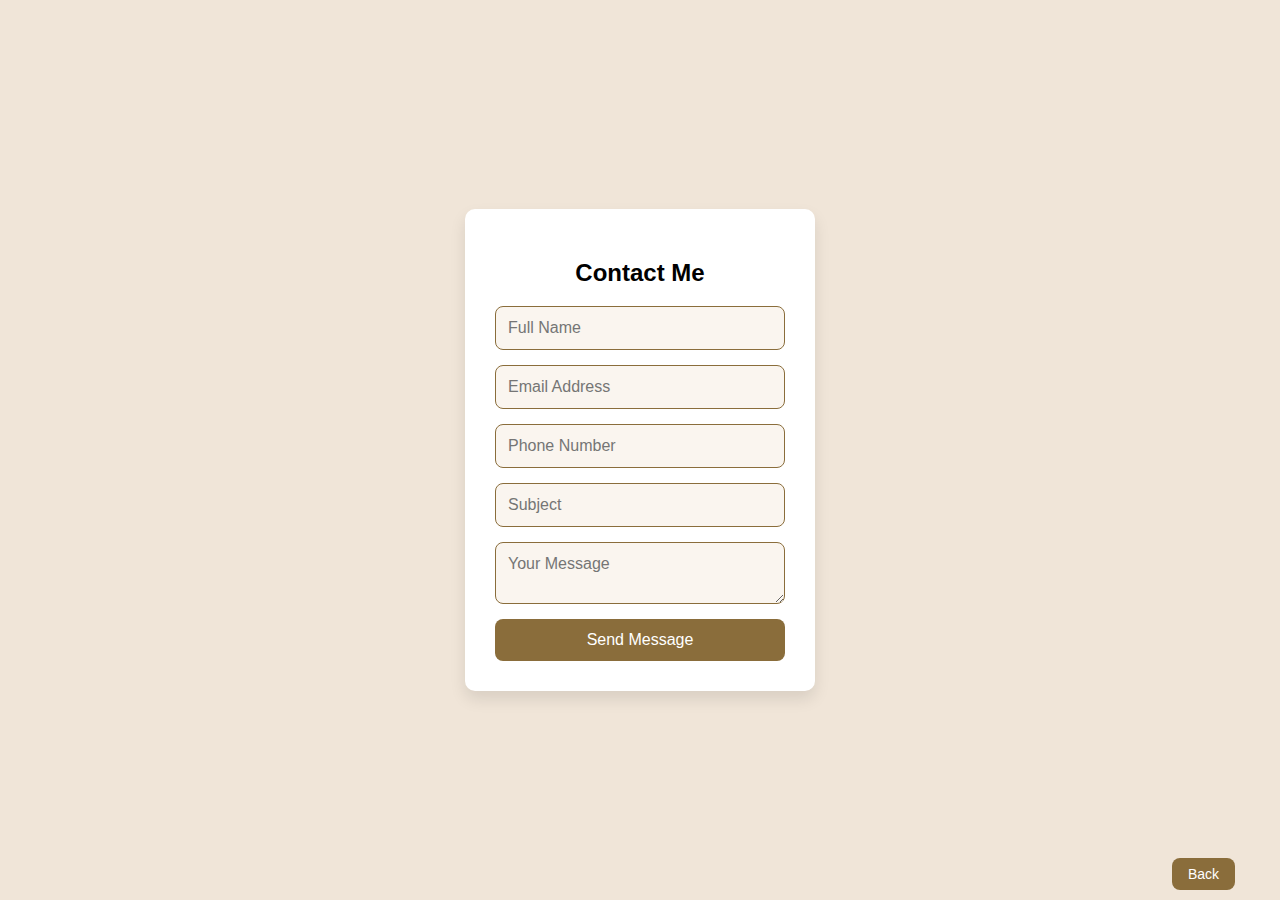
<file: contact me/index.html>
<!DOCTYPE html>
<html>
  <head>
    <link rel="stylesheet" href="style.css" />
  </head>
  <body>
    <div class="container">
      <div class="row">
        <h2>Contact Me</h2>
      </div>
      <form
        action="https://api.web3forms.com/submit"
        id="contactForm"
        method="POST"
      >
        <input
          type="hidden"
          name="access_key"
          value="03e83bf5-699f-4cec-a20d-53ab5ce7591e"
        />

        <input
          type="text"
          id="fullName"
          name="fullName"
          placeholder="Full Name"
          required
        />
        <input
          type="email"
          id="emailAddress"
          name="emailAddress"
          placeholder="Email Address"
          required
        />
        <input
          type="text"
          id="phoneNumber"
          name="phoneNumber"
          placeholder="Phone Number"
          required
        />
        <input
          type="text"
          id="subject"
          name="subject"
          placeholder="Subject"
          required
        />
        <textarea
          id="message"
          name="message"
          placeholder="Your Message"
          required
        ></textarea>
        <button type="submit">Send Message</button>
      </form>
    </div>
    <button class="read-btn" id="backToHome">Back</button>

    <script src="app.js"></script>
  </body>
</html>
</file>
<file: contact me/style.css>
* {
  box-sizing: border-box;
  font-family: "Poppins", sans-serif;
}

body {
  margin: 0;
  padding: 0;
  height: 100vh;
  display: flex;
  align-items: center;
  justify-content: center;
  background-color: #f0e5d8;
  transition: background-color 0.5s ease;
}

.container {
  width: 350px;
  background-color: white;
  border-radius: 10px;
  padding: 30px;
  text-align: center;
  box-shadow: 0 8px 16px rgba(0, 0, 0, 0.1);
  transition: transform 0.3s ease, box-shadow 0.3s ease;
  animation: fadeInUp 0.8s ease-in-out;
}

.container:hover {
  transform: translateY(-5px);
  box-shadow: 0 12px 24px rgba(0, 0, 0, 0.2);
}

.row {
  display: flex;
  justify-content: center;
  align-items: center;
  /* height: 35px; */
}

.read-btn {
  padding: 8px 16px;
  background-color: #8a6d3b;
  color: white;
  border: none;
  border-radius: 8px;
  cursor: pointer;
  font-size: 14px;
  margin-top: 10px;
  transition: background-color 0.3s ease;
  position: absolute;
  right: 45px;
  bottom: 10px;
}

form {
  display: flex;
  flex-direction: column;
  max-width: 400px;
  margin: 0 auto;
}

input,
textarea {
  margin-bottom: 15px;
  padding: 12px;
  border-radius: 8px;
  border: 1px solid #8a6d3b;
  background-color: #faf5ef;
  color: #333;
  font-size: 16px;
  transition: border-color 0.3s ease, background-color 0.3s ease;
}

input:focus,
textarea:focus {
  border-color: #8a6d3b;
  background-color: #f4ede6;
  outline: none;
}

button {
  padding: 12px;
  background-color: #8a6d3b;
  color: white;
  border: none;
  border-radius: 8px;
  cursor: pointer;
  font-size: 16px;
  transition: background-color 0.3s ease, transform 0.3s ease;
  animation: fadeInUp 1s ease-in-out;
}

button:hover {
  background-color: #704e2e;
  transform: scale(1.05);
}

@keyframes fadeInUp {
  from {
    opacity: 0;
    transform: translateY(20px);
  }
  to {
    opacity: 1;
    transform: translateY(0);
  }
}
</file>
